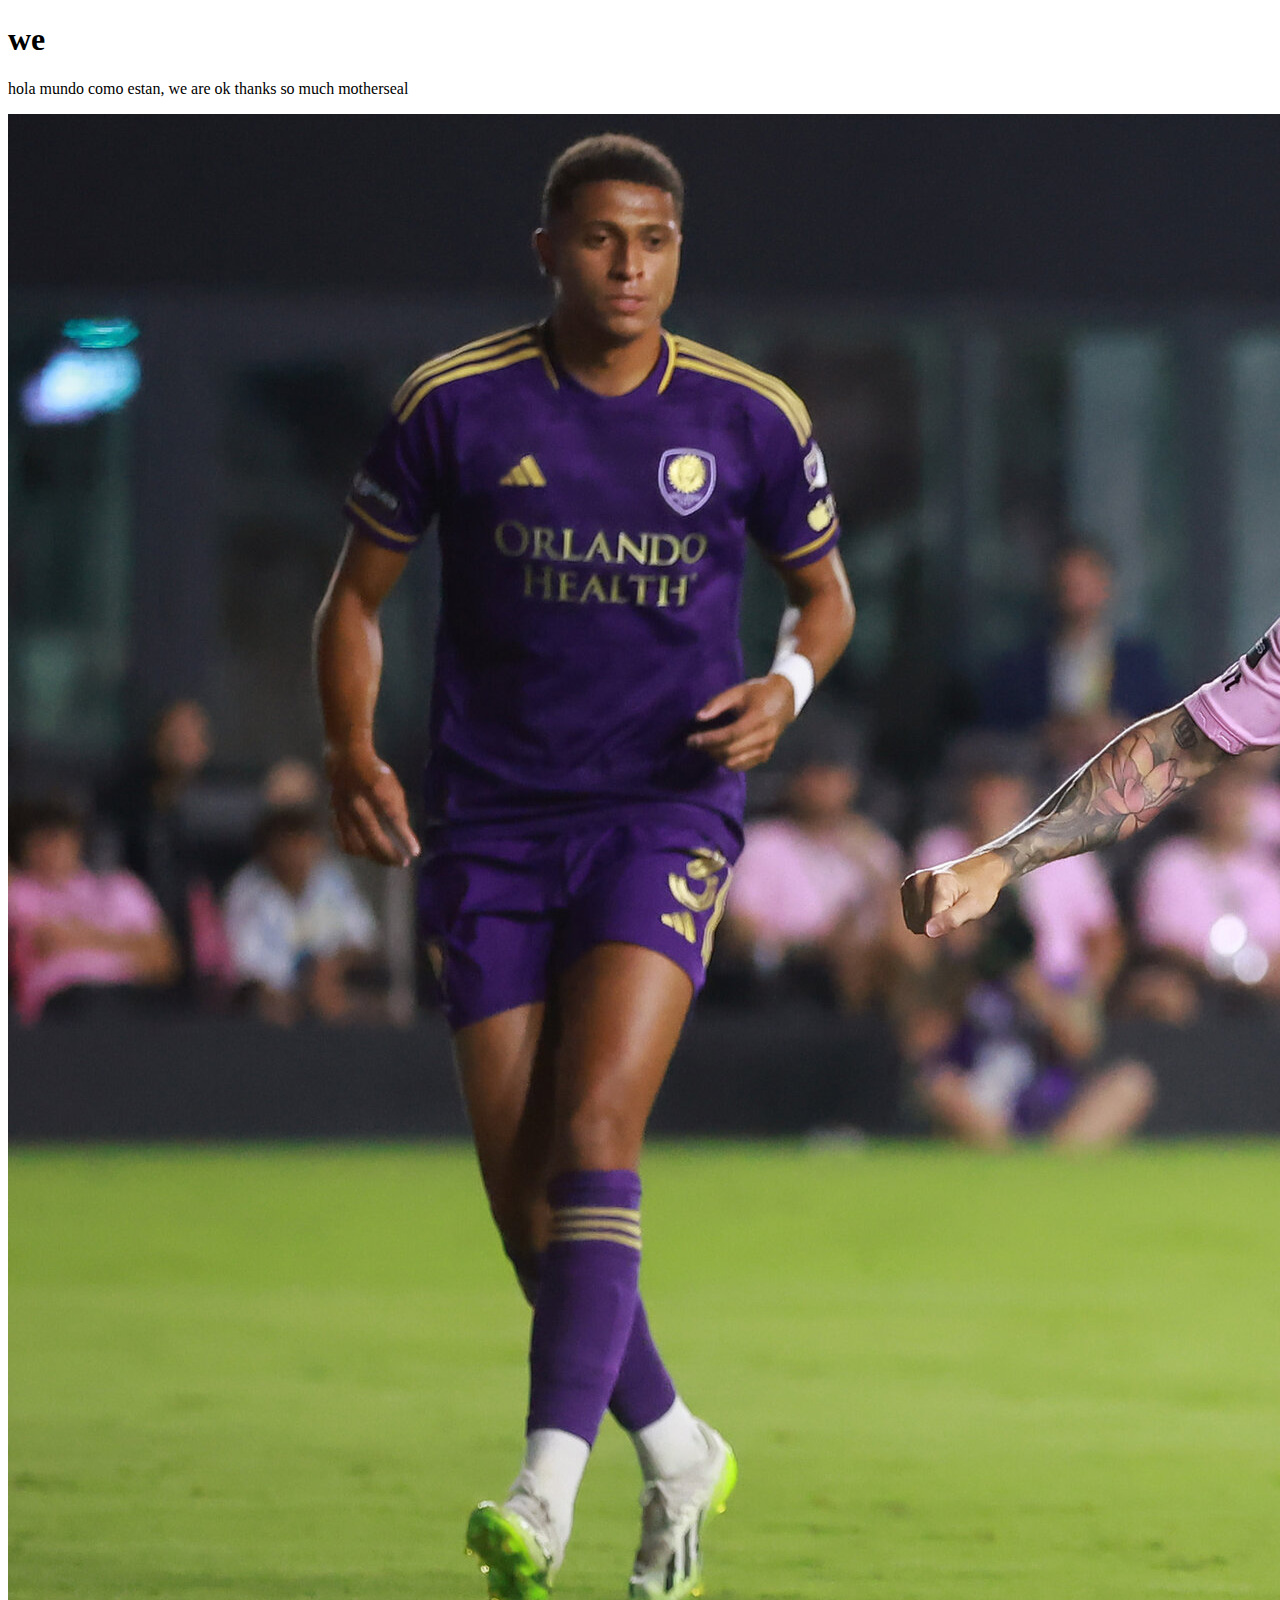
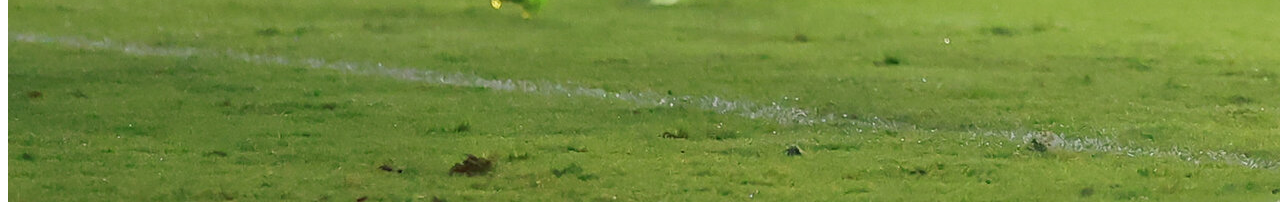
<file: index.html>
<!DOCTYPE html>
<html lang="en">
<head>
    <meta charset="UTF-8">
    <meta name="viewport" content="width=device-width, initial-scale=1.0">
    <title>Document</title>
</head>
<body>
    <h1>we</h1>
    <p>hola mundo como estan, we are ok thanks so much motherseal</p>
    <img src="images/03messiWEB1-ljbp-videoSixteenByNine3000.jpg" alt="imagen de dios">
</body>
</html>
</file>
